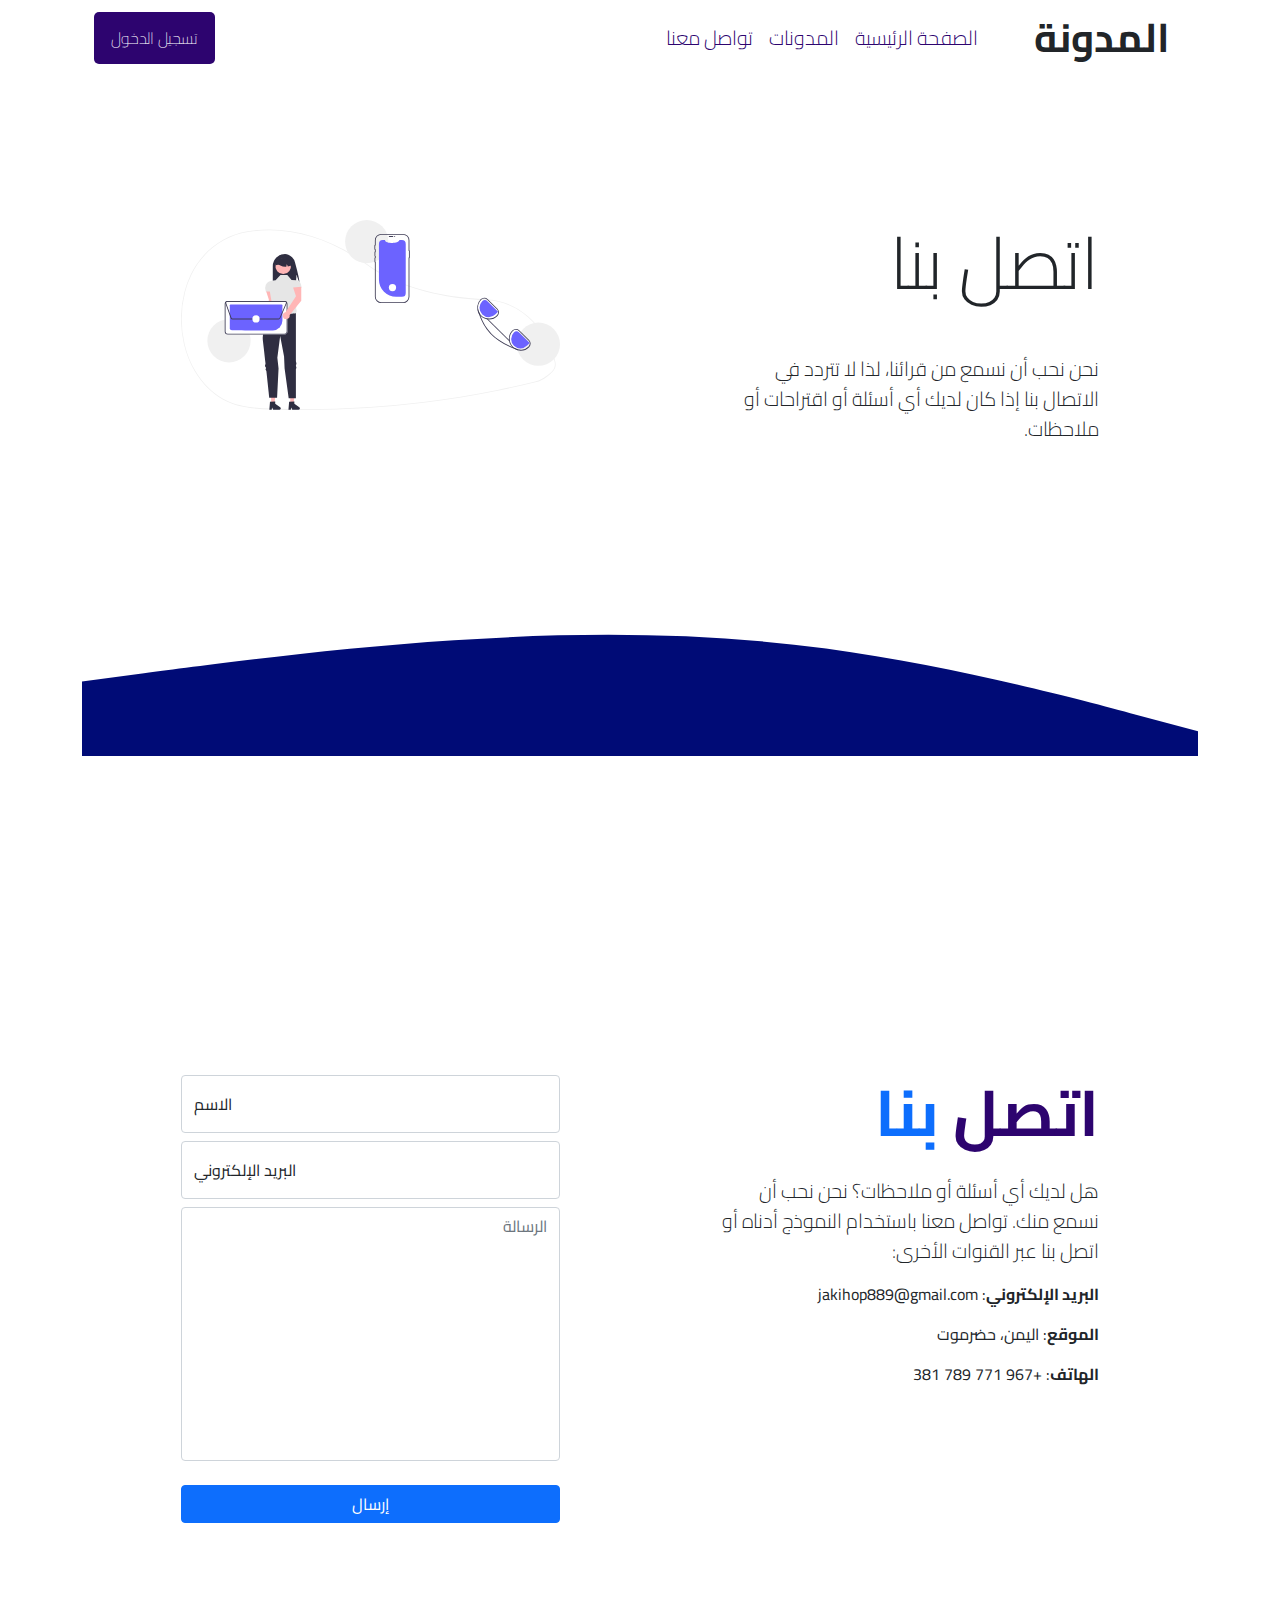
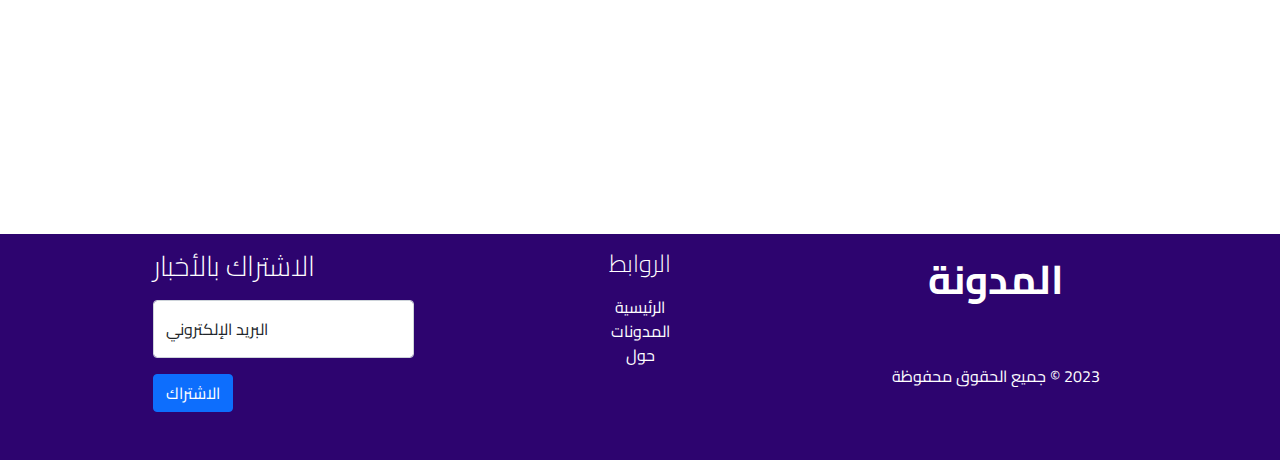
<file: contact.html>
<!DOCTYPE html>
<html lang="en">
<head>
    <meta charset="UTF-8">
    <meta name="viewport" content="width=device-width, initial-scale=1.0">
    <title>Contact</title>
    <link rel="stylesheet" href="css/bootstrap.css">
    <link rel="stylesheet" href="css/style.css">
    <link rel="stylesheet" href="https://cdnjs.cloudflare.com/ajax/libs/font-awesome/6.4.2/css/all.min.css" integrity="sha512-z3gLpd7yknf1YoNbCzqRKc4qyor8gaKU1qmn+CShxbuBusANI9QpRohGBreCFkKxLhei6S9CQXFEbbKuqLg0DA==" crossorigin="anonymous" referrerpolicy="no-referrer" />
    <link href="https://fonts.googleapis.com/css2?family=Cairo:wght@200;300;400;500;600;700;800;900;1000&family=Roboto:ital,wght@0,100;0,300;0,400;0,500;0,700;0,900;1,100;1,400;1,500;1,700;1,900&display=swap" rel="stylesheet">

</head>
<body dir="rtl">

<!-- Start NavBar Section -->
  <div class="container">

    <nav class="navbar  navbar-expand-lg bg-body-tertiary ">
      <div class="container ">

        
          <div class="ms-5">
            <a class="navbar-brand text-dark fw-bold fs-1" href="#">المدونة</a>
          </div>

          <button class="navbar-toggler" type="button" data-bs-toggle="collapse" data-bs-target="#navbarNavAltMarkup" aria-controls="navbarNavAltMarkup" aria-expanded="false" aria-label="Toggle navigation">
          <span class="navbar-toggler-icon"><i class="fa-solid fa-bars"></i></span>
          </button>
        

          <div class="collapse navbar-collapse justify-content-between" id="navbarNavAltMarkup">
            <div class="navbar-nav ms-5">
              <a class="nav-link text-color-primary fw-light fs-5" href="index.html">الصفحة الرئيسية</a>
              <a class="nav-link text-color-primary fw-light fs-5" href="#">المدونات</a>
              
              <a class="nav-link text-color-primary fw-light fs-5" href="#"> تواصل معنا</a>
            </div>
            <div>
              <a href="signin.html" class="custome-rounded-btn px-3 text-capitalize fw-lighter">تسجيل الدخول</a>
            </div>
          </div>
        
      </div>
    </nav>
  </div>
<!-- End NavBar Section -->

<!-- Start Hero Section -->
<section id="" class="" >
    <div class="container pt-5 mt-5 ">

        <div class="row align-content-center justify-content-evenly">
  
          <div class="col-lg-5 p-5">
            <h1 class="display-2 text-capitalize mb-3">اتصل بنا</h1>
            <p class="mt-5 lead">نحن نحب أن نسمع من قرائنا، لذا لا تتردد في الاتصال بنا إذا كان لديك أي أسئلة أو اقتراحات أو ملاحظات.</p>
          </div>
          
  
          <div class=" col-lg-5  p-5">
            <img id="hero-img" src="imgs/undraw_contact_us_re_4qqt.svg " alt="img" class="img-fluid w-auto">
          </div>
          <img src="imgs/wave.svg" alt="">

        </div>

</section>
<!-- End Hero Section -->

<!-- Start contact Section -->
<section id="" class="" >
    <div class="container pt-5 ">

        <div class="row align-content-center justify-content-evenly">
  
          <div class="col-lg-5 p-5">
            <h2 class="text-color-primary mb-4 fw-bold display-3">اتصل <span class="text-primary">بنا</span></h2>
            <p class="lead">هل لديك أي أسئلة أو ملاحظات؟ نحن نحب أن نسمع منك. تواصل معنا باستخدام النموذج أدناه أو اتصل بنا عبر القنوات الأخرى:</p>
            <p><span class="fw-bold">البريد الإلكتروني</span>: jakihop889@gmail.com</p>
            <p><span class="fw-bold">الموقع</span>: اليمن، حضرموت</p>
            <p><span class="fw-bold">الهاتف</span>: +967 771 789 381</p>
          </div>
          
  
          <div class=" col-lg-5  p-5">
            <form novalidate action="sendEmail.php" class="" method="post">
              <div class="form-floating mb-2">
                  <input type="text" required name="name" id="name" class="form-control" placeholder="الاسم">
                  <label for="name" class="form-label form-floating">الاسم</label>
              </div>
              <div class="form-floating mb-2">
                  <input type="email" required name="email" id="Email" class="form-control" placeholder="البريد الإلكتروني">
                  <label for="Email"  class="form-label form-floating">البريد الإلكتروني</label>
              </div>
          
              <div class="">
                  <textarea required name="message" class="form-control form-text" id="Message" placeholder="الرسالة" cols="30" rows="10"></textarea>
                  <!-- <label for="Message"  class="form-label form-floating">الرسالة</label> -->
              </div>
          
              <div>
                  <button type="submit" class="btn btn-primary mt-4 w-100">إرسال</button>
              </div>
          </form>
          
          </div>
  
        </div>

</section>
<!-- End Hero Section -->

<!-- Start footer Section --><footer class="bg-color-primary ">
    <div class="container  pt-3 pb-5">
      <div class="row  justify-content-evenly">
          <div class="col-lg-3 text-center">
              <div>
                  <a class="text-decoration-none text-white fw-bold fs-1" href="#">المدونة</a>
              </div>
              <div class="mt-3">
                  <a href=""><i class="me-2 text-color-secondery fs-5 fa-brands fa-google"></i></a>
                  <a href=""><i class="me-2 text-color-secondery fs-5 fa-brands fa-github"></i></a>
                  <a href=""><i class="me-2 text-color-secondery fs-5 fa-brands fa-x-twitter"></i></a>
              </div>
              <div class="mt-2">
                  <p class="text-white">2023 &copy; جميع الحقوق محفوظة</p>
              </div>
          </div>

          <div class="col-lg-3 text-center">
              <h4 class="text-white fw-light  mb-3">الروابط</h4>
              <div class="d-flex flex-column   ">
                  <a href="" class="text-decoration-none text-white">الرئيسية</a>
                  <a href="" class="text-decoration-none text-white">المدونات</a>
                  <a href="" class="text-decoration-none text-white">حول</a>
              </div>
          </div>

          <div class="col-lg-3 text-center">
              <h3 class="text-white fw-light text-start mb-3">الاشتراك بالأخبار</h3>
              <form action="" >
                  <div class="form-floating">
                      <input type="email" name="" id="email" placeholder="البريد الإلكتروني" class="form-control">
                      <label for="email" class="form-label">البريد الإلكتروني</label>
                  </div>
                  <div class="mt-3 text-start">
                      <button type="submit" class="btn btn-primary">الاشتراك</button>
                  </div>
              </form>
          </div>
      </div>
  </div>
</footer>

  <!-- End footer Section -->


    <script>
        const form = document.querySelector("form");
        form.addEventListener("submit", (e) => {
            if(!form.checkValidity())
            {
                e.preventDefault();
            }
            form.classList.add("was-validated")
        })
    </script>  
    <script src="js/jquery-3.7.1.min.js"></script>
    <script src="js/bootstrap.js"></script>
</body>
</html>
</file>
<file: css/style.css>
/* primary #2d046f */
/* secondry #fceaff */
/* third #5d4775 */
:root {
    --primary-color: #2d046f;
    --secondry-color:#fceaff;
    --third-color : #5d4775;
  }

  *{
    font-family: 'Cairo', sans-serif;
  }

/* Start Custom classes */
 .text-color-primary{
  color: var(--primary-color);
 } 

 .text-color-secondery{
  color: var(--secondry-color);
 } 

 .text-color-third{
  color: var(--third-color);
 } 

 .bg-color-primary{
  background-color: var(--primary-color);
 }

 .bg-color-secondery{
  background-color: var(--secondry-color);
 }
 .bg-color-third{
  background-color: var(--third-color);
 }

 .custome-rounded-btn{
  margin-top: 20px;
  padding: 10px 30px;
  border: 1px solid transparent;
  border-radius: 5px;
  background-color: var(--primary-color);
  text-decoration: none;
  text-align: center;
  color: white;
  text-transform: uppercase;
  letter-spacing: 1px;
  transition: 0.2s ease-in-out;
 }
 .custome-rounded-btn:hover{
  background-color: #4508a79e;
  color: white;
  
 }

 .custome-btn{
  margin-top: 20px;
  padding: 10px 15px;
  border: 1px solid transparent;
  border-radius: 5px;
  background-image: linear-gradient(to right, #da0039, #d50057, #c20079, #9c009c, #520ebc);
  text-decoration: none;
  display: block;
  width: 100%;
  text-align: center;
  color: white;
  text-transform: uppercase;
  letter-spacing: 1px;
  
}

.custome-btn:hover{
  background-color:#360486c9 ;
}

.secondery-btn{
  margin-top: 20px;
  padding: 10px 15px;
  border: 1px solid #bca9d0;
  border-radius: 5px;
  background-color: white;
  text-decoration: none;
  display: block;
  width: 100%;
  text-align: center;
  color: var(--primary-color);
  text-transform: uppercase;
  letter-spacing: 1px;
  transition: 0.2s
}

.secondery-btn:hover{
  border: 1px solid #77119aa7;
  box-shadow: 0 0 10px --primary-color;
}


.custome-input input{
  border: none;
  outline: none;
  padding: 8px 10px;
  margin: 10px;
  border-bottom: 2px solid #b6a3d6b2 ;
  width: 96%;
}

.custome-input input::placeholder{
  text-transform: uppercase;
  letter-spacing: 1px;
  transition: 1s ease-out;
}

.custome-input input:focus::placeholder{
  transform: translateY(-15px);
  font-size: 10px;
}

.custome-input input:hover{
  border-bottom: 2px solid #9e8bc0;
  
}

/*  End Custom classes */



*{
  scroll-behavior: smooth;
}


section{
  min-height: 95vh;
  min-width: 100%;
}

#title::after{
  content: "";
  animation-name: RemoveAndRewriteText;
  animation-duration: 5s;
  animation-iteration-count: infinite;
  animation-direction: alternate-reverse;
}
#btn-explore{
  transition: 1s;
}
#btn-explore:hover{
  
  transform: scale(1.1);
}

/* Start Custome Animation */
@keyframes RemoveAndRewriteText {
  0%{
    content: "مدونتنا"; 
  }
  15%{
    content: "مدونتنا"; 
  }
  25%{
    content: "مدونتن";
  }
  40%{
    content: "مدونت";
  }
  60%{
    content: "مدون";
  }
  75%{
    content: "مدو";
  }
  85%{
    content: "مد";
  }
  100%{
    content: "م";
  }

}

@keyframes TopDwon {
  0%{
    transform: translateY(0%);
  }
  100%{
    transform: translateY(-10%);
  }
}

@keyframes ChangeColorText {
  0%{
    color: #c3b2df;
  }
  100%{
    color: #845fbe;
  }
 
}

@keyframes ChangeBackground {
  0%{
    background-color: #2d046f;
  }
  100%{
    background-color: #a6144e;
  }
 
}

/* End Custome Animation */




#hero-img{
  animation-name:TopDwon ;
  animation-duration: 4s;
  animation-iteration-count: infinite;
  animation-direction: alternate-reverse;
}



#Message{
  resize: none;
}

/* sign in page */

#left{
  background-image: url("/imgs/unsplash1.jpg");
  background-position: center;
  background-repeat: no-repeat;
  background-size: cover;
  display: flex;
  align-items: center;
  justify-content: center;
  flex-direction: column;
}

#right{
  
  background-image: linear-gradient(to right, #0e0425, #29174b, #522070, #832191, #bb12ac);
  display: flex;
  align-items: center;
  justify-content: center;
  flex-direction: column;
  animation-name: changebackgroundcolor;
  animation-duration: 5s;
  animation-iteration-count: infinite;
  animation-direction: alternate-reverse;
  
}


/* @keyframes changebackgroundcolor {
  0%{
    background-image: linear-gradient(to right, #b50cd7, #b50cd7);
  }
  50%{
    background-image: linear-gradient(to right, #b50cd77c, #b50cd7);
  }
  50%{
    background-image: linear-gradient(to right, #b50cd7, #b50cd7);
  }
  
} */

@keyframes writeAndDeleteAndRewrite {
  0%{
    content: "مرحبا";
  }
  5%{
    content: "مرحبا";
  }
  15%{
    content: "مرحبا ";
  }
  25%{
    content: "مرحبا ب";
  }
  35%{
    content: "مرحبا بك";
  }
  45%{
    content: "مرحبا بكم ";
  }
  50%{
    content: "مرحبا بكم ف";
  }
  60%{
    content: "مرحبا بكم في ";
  }
  70%{
    content: "مرحبا بكم في م";
  }
  75%{
    content: "مرحبا بكم في مد ";
  }
  80%{
    content: "مرحبا بكم في مدو";
  }
  85%{
    content: "مرحبا بكم في مدون";
  }
  90%{
    content: "مرحبا بكم في مدونت";
  }
  95%{
    content: "مرحبا بكم في مدونتنا";
  }
  100%{
    content: "مرحبا بكم في مدونتنا!";
  }
  
}

.title{
  padding: 20px;
  font-size: 2em;
  font-weight: 800;
  color: #2d046f;
  text-transform: uppercase;
  animation-name: ChangeColorText;
  animation-duration: 2500ms;
  animation-iteration-count: infinite;
  animation-direction: alternate-reverse;
}

#left h3{
  padding: 10px;
  font-weight: 300;
  font-size: 2em;
  color: wheat;
}

/* sign in page */



/* Blogs page */

.categories{
  margin-top: 30px;
  padding: 15px;
  display: flex;
  align-items: center;
  justify-content: center;
 
}

.categories a{
  margin: 5px;
  background-color: #eee;
  text-decoration: none;
  border-radius: 15px;
  padding: 5px 15px;
  color: #333;
  transition: 0.5s;
}
.active-cat{
  border: 2px solid #00000046;
}
.categories a:hover{
 background-color: #eeeeee8f;
 
}
/* Blogs page */
</file>
